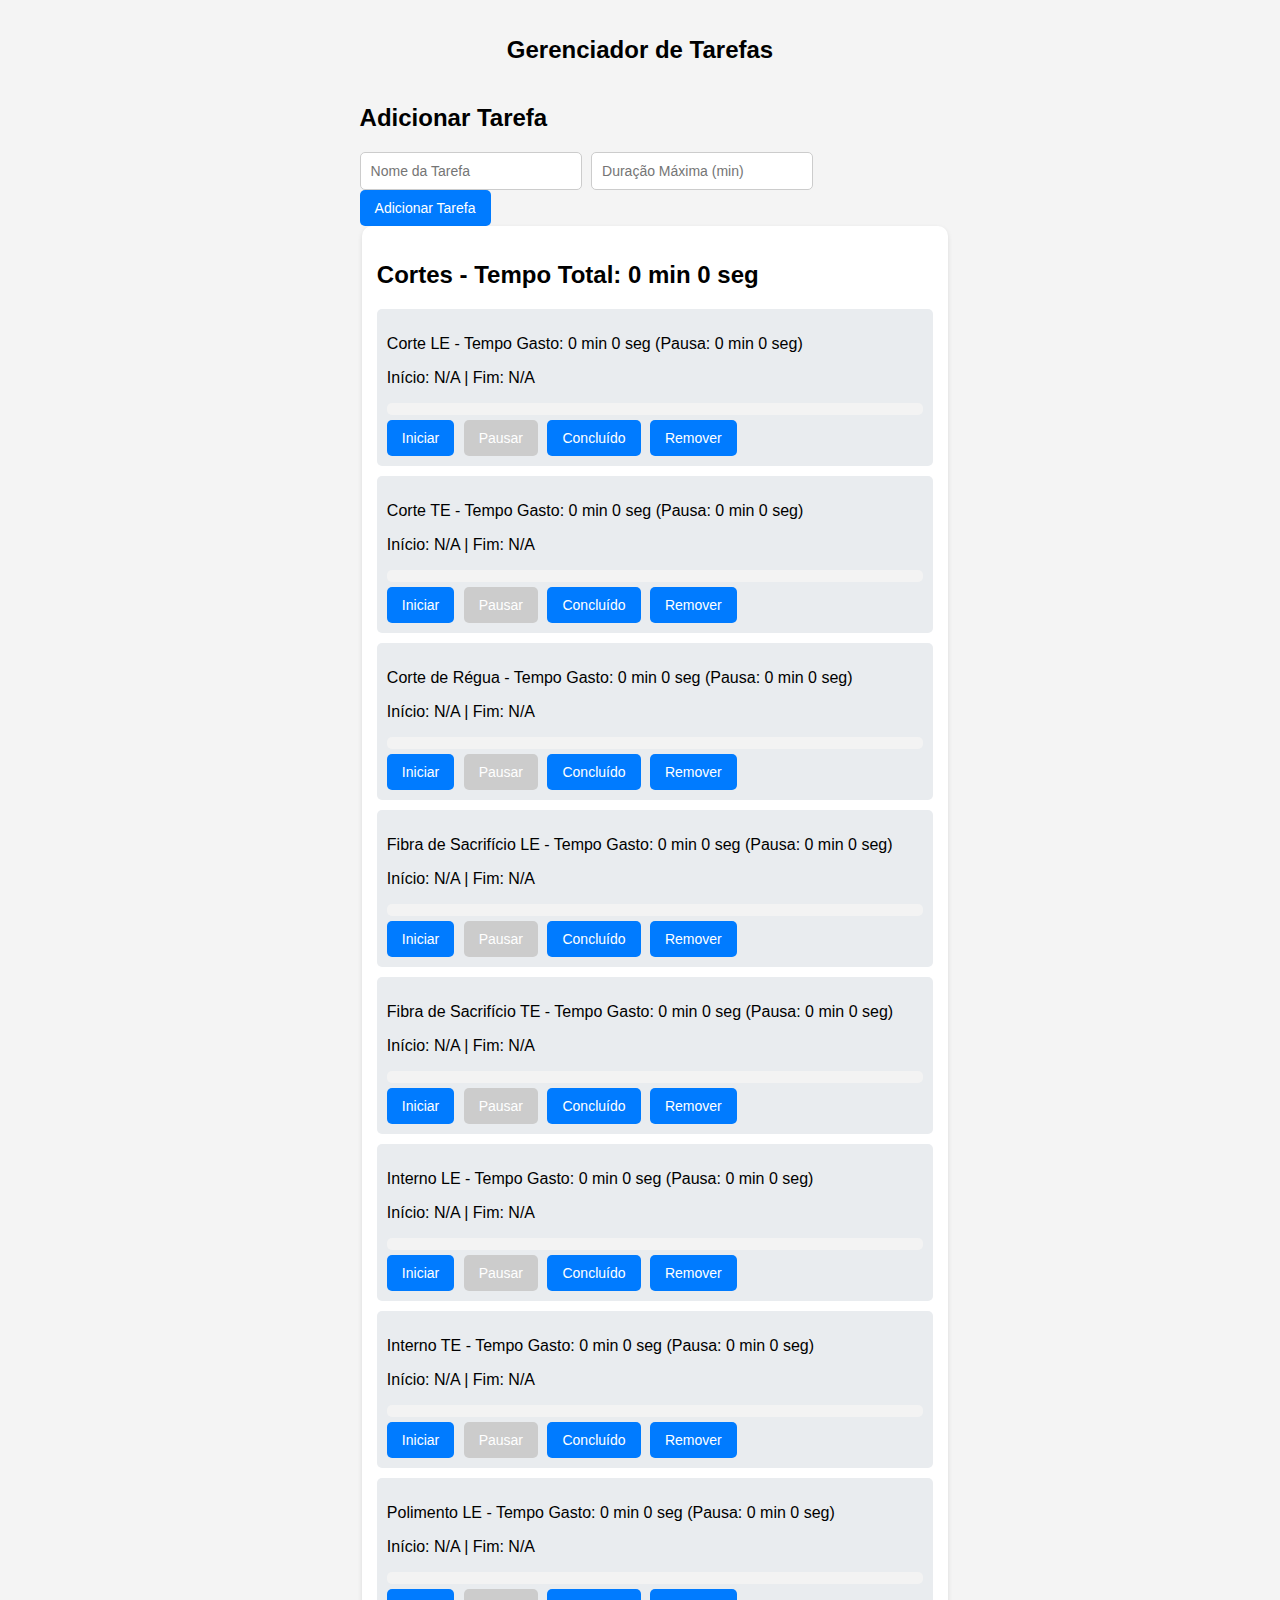
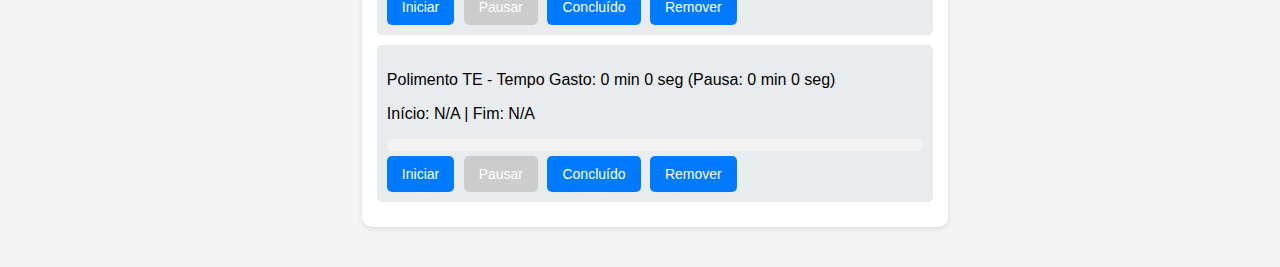
<file: index.html>
<!DOCTYPE html>
<html lang="pt-BR">
<head>
    <meta charset="UTF-8">
    <meta name="viewport" content="width=device-width, initial-scale=1.0">
    <title>Gerenciador de Tarefas</title>
    <link rel="stylesheet" href="styles.css">
</head>
<body>
    <h1>Gerenciador de Tarefas</h1>

    <!-- Formulário para adicionar nova tarefa -->
    <div id="addTaskContainer">
        <h2>Adicionar Tarefa</h2>
        <input type="text" id="taskName" placeholder="Nome da Tarefa" required>
        <input type="number" id="taskMaxDuration" placeholder="Duração Máxima (min)" required>
        <button id="addTaskButton">Adicionar Tarefa</button>
    </div>

    <div id="taskGroupsContainer"></div>

    <script src="script.js"></script>
</body>
</html>
</file>
<file: styles.css>
body {
  font-family: Arial, sans-serif;
  margin: 20px;
  display: flex;
  flex-direction: column;
  align-items: center;
  background-color: #f4f4f4; /* Cor de fundo neutra */
}

h1 {
  font-size: 24px; /* Diminuindo o tamanho do título */
  margin-bottom: 20px;
}

.task-group {
  margin-bottom: 20px;
  width: 100%;
  max-width: 600px; /* Limita a largura máxima */
  background: #ffffff; /* Fundo branco para as tarefas */
  border-radius: 10px;
  box-shadow: 0 2px 5px rgba(0, 0, 0, 0.1); /* Sombra suave */
  padding: 15px;
}

.task {
  margin-bottom: 10px;
  padding: 10px;
  border-radius: 5px;
  background: #e9ecef; /* Fundo suave para as tarefas */
}

.progress-bar {
  display: flex;
  height: 12px; /* Menor altura para melhor visualização */
  width: 100%;
  background-color: #f3f3f3;
  border-radius: 5px;
  overflow: hidden;
  margin-top: 5px;
}

.progress {
  height: 100%;
}

.work {
  background-color: #4caf50; /* Verde para trabalho */
}

.pause {
  background-color: #ff9800; /* Laranja para pausa */
}

.task-buttons {
  margin-top: 5px;
}

button {
  margin-right: 5px;
  padding: 10px 15px; /* Botões maiores */
  font-size: 14px; /* Diminuindo o tamanho do texto dos botões */
  cursor: pointer;
  border: none;
  border-radius: 5px; /* Bordas arredondadas nos botões */
  background-color: #007bff; /* Cor de fundo azul padrão */
  color: white; /* Texto branco */
  transition: background-color 0.3s; /* Transição suave para o fundo */
}

button:hover {
  background-color: #0056b3; /* Cor ao passar o mouse */
}

button.disabled {
  background-color: #ccc; /* Cor para botão desabilitado */
  cursor: not-allowed;
}

input[type="text"],
input[type="number"] {
  padding: 10px;
  font-size: 14px; /* Diminuindo o tamanho do texto dos inputs */
  border-radius: 5px; /* Bordas arredondadas */
  border: 1px solid #ccc; /* Borda leve */
  margin-right: 5px;
  width: 100%; /* Largura total */
  max-width: 200px; /* Limita a largura máxima dos inputs */
}

@media (max-width: 600px) {
  button {
      width: 100%; /* Botões ocupam a largura total em dispositivos móveis */
      margin-top: 5px;
  }
}
</file>
